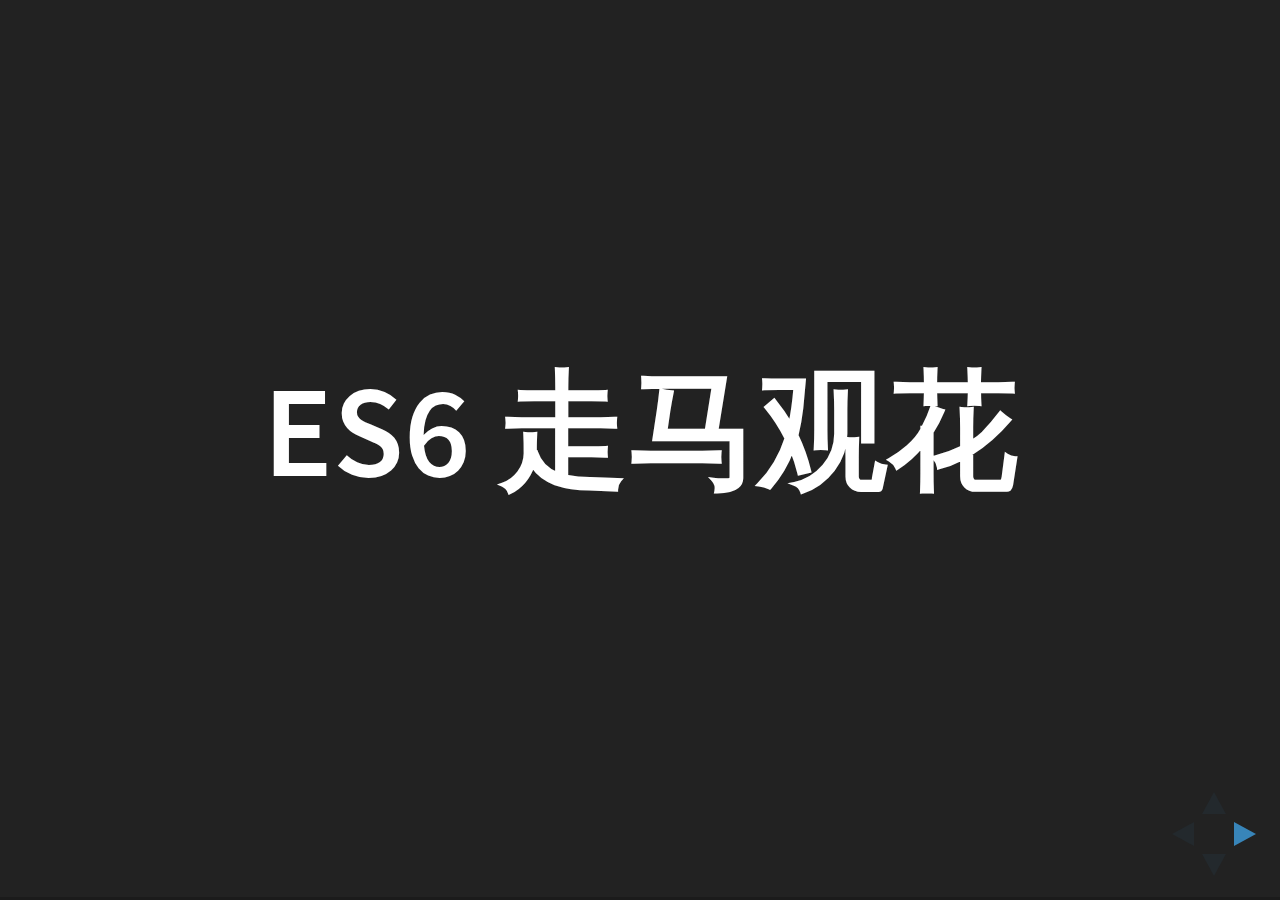
<file: slides/kick-off-es6/index.html>
<!doctype html>
<html lang="en">

  <head>
    <meta charset="utf-8">

    <title>Kick Off ES6</title>

    <meta name="description" content="A framework for easily creating beautiful presentations using HTML">
    <meta name="author" content="Hakim El Hattab">

    <meta name="apple-mobile-web-app-capable" content="yes" />
    <meta name="apple-mobile-web-app-status-bar-style" content="black-translucent" />

    <meta name="viewport" content="width=device-width, initial-scale=1.0, maximum-scale=1.0, user-scalable=no, minimal-ui">

    <link rel="stylesheet" href="../reveal.js/css/reveal.css">
    <link rel="stylesheet" href="../reveal.js/css/theme/black.css" id="theme">

    <!-- Code syntax highlighting -->
    <link rel="stylesheet" href="../reveal.js/lib/css/zenburn.css">

    <!-- Printing and PDF exports -->
    <script>
      var link = document.createElement( 'link' );
      link.rel = 'stylesheet';
      link.type = 'text/css';
      link.href = window.location.search.match( /print-pdf/gi ) ? '../reveal.js/css/print/pdf.css' : '../reveal.js/css/print/paper.css';
      document.getElementsByTagName( 'head' )[0].appendChild( link );
    </script>

    <!--[if lt IE 9]>
    <script src="../reveal.js/lib/js/html5shiv.js"></script>
    <![endif]-->

  </head>

  <body>

    <div class="reveal">

      <!-- Any section element inside of this container is displayed as a slide -->
      <div class="slides">

        <section data-markdown>
          <script type="text/template">
          # ES6 走马观花
          
          </script>
        </section>

        <section data-markdown>
          <script type="text/template">
          本文为 ES6 系列的第一篇。

          旨在给新同学一些指引，带大家走近 ES6。
          </script>
        </section>

        <section data-markdown>
          <script type="text/template">
          - 什么是 ES6
          - 它有哪些“明星”特性
          - 它可以运行在哪些环境
          </script>
        </section>

        <section data-markdown>
          <script type="text/template">
          ## 1. What is ES6
          </script>
        </section>


        <section data-markdown>
          <script type="text/template">
          [ECMAScript 6](http://www.ecma-international.org/ecma-262/6.0/)（以下简称ES6）
          是JavaScript语言的下一代标准，已经在2015年6月正式发布了。
          </script>
        </section>

        <section data-markdown>
          <script type="text/template">
          ES6 
          
          or 
          
          ECMAScript2015
          </script>
        </section>

        <section data-markdown>
          <script type="text/template">
          ECMA-262 标准 第6版。计划以后每年发布一次标准，使用年份作为标准的版本。因为当前版本是在2015年发布的，所以又称ECMAScript 2015。

          ECMA 的全称是 European Computer Manufacturers Association(欧洲计算机制造商协会)。ECMA-262 被 ISO 国际标准化组织采纳为 [ISO/IEC 16262:2011](http://www.iso.org/iso/home/store/catalogue_ics/catalogue_detail_ics.htm?csnumber=55755)
          </script>
        </section>

        <section data-markdown>
          <script type="text/template">
          日常讨论的 JavaScript 通常还包括 DOM(文档对象模型)、BOM(浏览器对象模型)，而 ES6 不包含这些。 
          </script>
        </section>

        <section data-markdown>
          <script type="text/template">
          ### Where can I run ES6
          </script>
        </section>

        <section data-markdown>
          <script type="text/template">
          - node.js / io.js
          - browser
          - anywhere else 
            - NW.js (node-webkit)
            - Electron (atom-shell)
          </script>
        </section>

        <section data-markdown>
          <script type="text/template">
          [兼容性对比](http://kangax.github.io/compat-table/es6/)
          </script>
        </section>

        <section data-markdown>
          <script type="text/template">
          ### ES6 现状
          </script>
        </section>

        <section data-markdown>
          <script type="text/template">
          - 主流框架全面转向 ES6 
            - Angular 2
            - ReactJs
            - koa
          </script>
        </section>

        <section data-markdown>
          <script type="text/template">
          ## 2. Well-known Features
          </script>
        </section>

        <section data-markdown>
          <script type="text/template">
          本节介绍一些广为人知的 ES6 “明星”特性，也就是讨论 ES6 时经常提及的一些新特性。当然 ES6 并不仅限于这些，还包括很多其他有用的特性，会在本系列的其他文章中介绍。
          </script>
        </section>

        <section data-markdown>
          <script type="text/template">
          ### let & const
          </script>
        </section>

        <section data-markdown>
          <script type="text/template">
          let 命令
          
          原来的 javascript 中没有块级作用域，只有函数级作用域。ES6 中新增了 let 命令，使用 let 命令代替 var 命令声明变量，具有块级作用域。
          </script>
        </section>

        <section data-markdown>
          <script type="text/template">
          - 函数级作用域

```
function test() {
  var hello = 'world';
  console.log(hello);
}
test(); // 'world'
console.log(hello); // Error: hello is not defined
```
          </script>
        </section>

        <section data-markdown>
          <script type="text/template">
- 块级作用域 `var` 命令

```
if(true) {
  var hello = 'world';
  console.log(hello); // 'world'
}
console.log(hello); // 'world'
```
          </script>
        </section>

        <section data-markdown>
          <script type="text/template">
- 块级作用域 `let` 命令

```
if(true) {
  let hello = 'world';
  console.log(hello); // 'world'
}
console.log(hello); // Error: hello is not defined
```

          </script>
        </section>

        <section data-markdown>
          <script type="text/template">
const 命令
          </script>
        </section>

        <section data-markdown>
          <script type="text/template">
使用 const 命令声明常量

```javascript
const STATUS_NOT_FOUND = 404;
```
          </script>
        </section>

        <section>
常量的值为只读，不能修改

<pre><code class="javascript">STATUS_NOT_FOUND = 200;
// SyntaxError: "STATUS_NOT_FOUND" is read-only
</code></pre>
        </section>

        <section data-markdown>
          <script type="text/template">
          ### Template String
          </script>
        </section>

        <section data-markdown>
          <script type="text/template">

- 传统的字符串

```javascript
var name = 'es6';

var sayhello = 'hello, \
my name is ' + name + '.';

console.log(sayhello); 
```
输出：

```
hello, my name is es6.
```
          </script>
        </section>

        <section data-markdown>
          <script type="text/template">
- ES6 模板字符串

```javascript
var name = 'es6';

var sayhello = `hello,
my name is ${name}.`;

console.log(sayhello);
```
输出：

```
hello,
my name is es6.
```
> 空格和换行都会被保留
          </script>
        </section>

        <section data-markdown>
          <script type="text/template">
          ### Arrow Function
          </script>
        </section>

        <section data-markdown>
          <script type="text/template">
允许使用 '=>' 定义函数，箭头函数自动绑定当前上下文 this。

```javascript
x => x+1
```
等同于匿名函数

```javascript
function (x) {
  return x + 1;
}
```
          </script>
        </section>

        <section data-markdown>
          <script type="text/template">
- 多个参数：

```javascript
(a,b) => a+b
```
等同于

```javascript
function (a, b) {
  return a + b;
}
```

          </script>
        </section>

        <section data-markdown>
          <script type="text/template">

- 多行函数体：

```javascript
(a,b) => {
  console.log(a + b);
  return a + b;
}
```
等同于

```javascript
function (a, b) {
  console.log(a + b);
  return a + b;
}
```

          </script>
        </section>

        <section data-markdown>
          <script type="text/template">
          ### Promise
          </script>
        </section>

        <section data-markdown>
          <script type="text/template">
          原生的 Promise 实现，不再需要 `bluebird` 或 `Q+`。
          </script>
        </section>

        <section data-markdown>
          <script type="text/template">
          ### Generator
          </script>
        </section>

        <section data-markdown>
          <script type="text/template">
          Generator 生成器允许你通过写一个可以保存自己状态的的简单函数来定义一个迭代算法。和 Generator 一起出现的通常还有 yield。
          </script>
        </section>

        <section data-markdown>
          <script type="text/template">
          Generator 是一种可以停止并在之后重新进入的函数。生成器的环境（绑定的变量）会在每次执行后被保存，下次进入时可继续使用。


          generator 字面上是“生成器”的意思，在 ES6 里是迭代器生成器，用于生成一个迭代器对象。
          </script>
        </section>


        <section data-markdown>
          <script type="text/template">
以下代码定义了一个简单的 generator，看起来就像一个普通的函数，区别是function关键字后面有个*号，函数体内可以使用yield语句进行流程控制。
```javascript
function *gen() {
    yield 'hello';
    yield 'world';
    return true;
}
```
          </script>
        </section>


        <section data-markdown>
          <script type="text/template">
当执行gen()的时候，并不执行 generator 函数体，而是返回一个迭代器 Iterator。迭代器具有 next() 方法，每次调用 next() 方法，函数就执行到yield语句的地方。next() 方法返回一个对象，其中value属性表示 yield 关键词后面表达式的值，done 属性表示是否遍历结束。generator 生成器通过 next 和 yield 的配合实现流程控制，上面的代码执行了三次 next() ，generator 函数体才执行完毕。
```javascript
var iter = gen();
var a = iter.next();
console.log(a); // {value:'hello', done:false}
var b = iter.next();
console.log(b); // {value:'world', done:false}
var c = iter.next();
console.log(c); // {value:true, done:true}
```
          </script>
        </section>


        <section data-markdown>
          <script type="text/template">
          ### Class
          </script>
        </section>


        <section data-markdown>
          <script type="text/template">
- 在 JavaScript 中引入 OO 面向对象。
- 实际上是语法糖，只是看上去更面向对象而已。
- 也有观点极力反对 Class，认为 Class 隐藏了 JavaScript 本身原型链的语言特性，使其更难理解。

          </script>
        </section>


        <section data-markdown>
          <script type="text/template">

一半以上库是按 OO/class 方式写的，除了jQuery之外，几乎每个“严肃”的JS基础库都有一个Class实现。

工具、IDE 更容易识别。

JavaScript 引擎更容易做性能优化。-- johnhax
          </script>
        </section>


        <section data-markdown>
          <script type="text/template">
- ES5

```javascript
function Point(x,y){
  this.x = x;
  this.y = y;
}

Point.prototype.toString = function () {
  return '(' + this.x + ', ' + this.y + ')';
}
```
          </script>
        </section>


        <section data-markdown>
          <script type="text/template">
- ES6

```javascript
class Point {

  constructor(x, y) {
    this.x = x;
    this.y = y;
  }

  toString() {
    return '('+this.x+', '+this.y+')';
  }

}
```
          </script>
        </section>


        <section data-markdown>
          <script type="text/template">
          ### Module
          </script>
        </section>


        <section data-markdown>
          <script type="text/template">
许多JS框架都会实现一套自己的 module/loader 机制。反复造轮子这也就罢了，更大的问题在于，这些轮子互相都是不兼容的。

结果就造成了JS社区的分化和内耗，阻碍了JS库和组件在较细粒度上的竞争和发展，JS框架和库的切换成了强迫开发者做出非此即彼的选择。

缺乏语言级别的 module，其恶果就是既没有足够的标准库，也很难像其他语言一样通过丛林法则发展出事实标准库。 -- johnhax
          </script>
        </section>


        <section data-markdown>
          <script type="text/template">
          社区主流解决方案有 CommonJS 和 AMD，分别用于服务器端和浏览器端，浏览器端还有 seajs 遵循的 CMD。
          </script>
        </section>


        <section data-markdown>
          <script type="text/template">
CommonJS

```
exports.firstName = 'mei';
exports.lastName = 'qingguang';

// or

module.exports = {
  firstName: 'mei',
  lastName: 'qingguang'
}

// or

module.exports = function() {
  // do something
}
```
          </script>
        </section>

        <section data-markdown>
          <script type="text/template">
AMD

```
define(['./a', './b'], function(a, b) { // 依赖必须一开始就写好
  a.doSomething()
  // 此处略去 100 行
  b.doSomething()
  // ...
  
  exports.action = function() {};
}) 
```
          </script>
        </section>
        <section data-markdown>
          <script type="text/template">
CMD

```
define(function(require, exports, module) {
  var a = require('./a')
  a.doSomething()
  // 此处略去 100 行
  var b = require('./b') // 依赖可以就近书写
  b.doSomething()
  // ... 
  
  exports.action = function() {};
})
```

          </script>
        </section>
        <section data-markdown>
          <script type="text/template">
ES6 Module


```
export var firstName = 'mei';
export var lastName = 'qingguang';
```

```
import {firstName, lastName} from './profile'

console.log(firstName, lastName)
```
          </script>
        </section>

        <section data-markdown>
          <script type="text/template">
- 模块整体输出

```
var firstName = 'mei';
var lastName = 'qingguang';

export {firstName, lastName};
```

```
import * as Profile from './profile'

console.log(Profile.firstName, Profile.lastName)
```

          </script>
        </section>

        <section data-markdown>
          <script type="text/template">
- export default 整体输出

```
export default function() {
  console.log('My name is mei qingguang');
};
```

```
import sayMyName from './profile' 

console.log(sayMyName())
```
          </script>
        </section>
        
        <section data-markdown>
          <script type="text/template">
          ## Node.js 运行环境
          </script>
        </section>
        
        <section data-markdown>
          <script type="text/template">
可以在 Node.js 和 io.js 中使用部分 ES6 特性。Node.js 和 io.js 都使用 V8 引擎作为 JavaScript 运行环境，io.js 集成了更高版本的 V8 引擎，因此可以比 Node.js 支持更多的 ES6 特性。


          </script>
        </section>
        
        <section data-markdown>
          <script type="text/template">
在 Node.js 中，需要使用 `--harmony` 参数开启 ES6 特性，包括所有已完成、待完成和修订中的特性。为了避免用到那些废弃的特性，可以通过加类似 `--harmony_generators` 参数开启特定的特性。

          </script>
        </section>
        
        <section data-markdown>
          <script type="text/template">
而在 io.js 中，所有已完成的稳定 ES6 特性都已经默认开启，不需要加任何运行时参数。而待完成和修订中的特性也可以通过特定的参数开启。
          </script>
        </section>
        
        <section data-markdown>
          <script type="text/template">
io.js 默认开启了以下 ES6 特性：

- block scoping
- Classes
- Collections
- Generators
- Binary and Octal literals
- Object literal extensions
- Promises
- New String methods
- Symbols
- Template strings

          </script>
        </section>
        
        <section data-markdown>
          <script type="text/template">
          ## 编译器
          </script>
        </section>
        
        <section data-markdown>
          <script type="text/template">
有两个著名的编译器，能将 ES6 代码编译成 ES5 代码，本节只介绍 Babel。

- Babel
- Traceur
          </script>
        </section>
        
        <section data-markdown>
          <script type="text/template">
Babel 从根本上讲是一个平台，这是它与 compile-to-JS 语言 CoffeeScript 和 TypeScript 最大的不同。Babel 的插件系统允许开发者自定义代码转换器并插入到编译过程。Babel 还能提升 JavaScript 的执行速度，在编译时进行性能优化。
          </script>
        </section>
        
        <section data-markdown>
          <script type="text/template">
          #### babel 命令
          </script>
        </section>
        
        <section data-markdown>
          <script type="text/template">

编译单个文件

```
babel script.js --out-file script-compiled.js
```
          </script>
        </section>
        
        <section data-markdown>
          <script type="text/template">
监听文件变化

```
babel script.js --watch --out-file script-compiled.js
```
          </script>
        </section>
        
        <section data-markdown>
          <script type="text/template">
编译整个文件夹

```
babel src --out-dir lib
```
          </script>
        </section>
        
        <section data-markdown>
          <script type="text/template">
使用 source map，方便调试

```
babel script.js --out-file script-compiled.js --source-maps
```

          </script>
        </section>
        
        <section data-markdown>
          <script type="text/template">
使用 `babel-node` 命令代替 `node` 命令，实时编译并执行 ES6 代码。不要在生产环境使用 `babel-node` 命令，它非常耗内存，并且会拖慢应用的性能。

```
node app.js
```
```
babel-node app.js
```
          </script>
        </section>
        
        <section data-markdown>
          <script type="text/template">
使用 require 钩子，可以让你的应用 require 模块时自动编译 ES6 代码。例如：

run.js

```
require('babel/register')
require('./app.js')
```

将 `run.js` 作为整个应用的入口，就可以在 `app.js` 和其他业务代码中编写 ES6 代码，当代码被 `require` 进来时，自动编译成 ES5 代码。 

          </script>
        </section>

        
        <section data-markdown>
          <script type="text/template">

## Learn a bit of ES6 daily
[ES6 Katas](http://es6katas.org/)
          </script>
        </section>

        
        <section data-markdown>
          <script type="text/template">
          ## ES6 在 AMS 中的应用
          </script>
        </section>

        <section data-markdown>
          <script type="text/template">
          ## Thank you
          </script>
        </section>


      </div>

    </div>

    <script src="../reveal.js/lib/js/head.min.js"></script>
    <script src="../reveal.js/js/reveal.js"></script>

    <script>

      // Full list of configuration options available at:
      // https://github.com/hakimel/reveal.js#configuration
      Reveal.initialize({
        controls: true,
        progress: true,
        history: true,
        center: true,

        transition: 'slide', // none/fade/slide/convex/concave/zoom

        // Optional reveal.js plugins
        dependencies: [
          { src: '../reveal.js/lib/js/classList.js', condition: function() { return !document.body.classList; } },
          { src: '../reveal.js/plugin/markdown/marked.js', condition: function() { return !!document.querySelector( '[data-markdown]' ); } },
          { src: '../reveal.js/plugin/markdown/markdown.js', condition: function() { return !!document.querySelector( '[data-markdown]' ); } },
          { src: '../reveal.js/plugin/highlight/highlight.js', async: true, condition: function() { return !!document.querySelector( 'pre code' ); }, callback: function() {hljs.configure({classPrefix: 'hljs-'}); hljs.initHighlightingOnLoad(); } },
          { src: '../reveal.js/plugin/zoom-js/zoom.js', async: true },
          { src: '../reveal.js/plugin/notes/notes.js', async: true }
        ]
      });

    </script>

  </body>
</html>
</file>
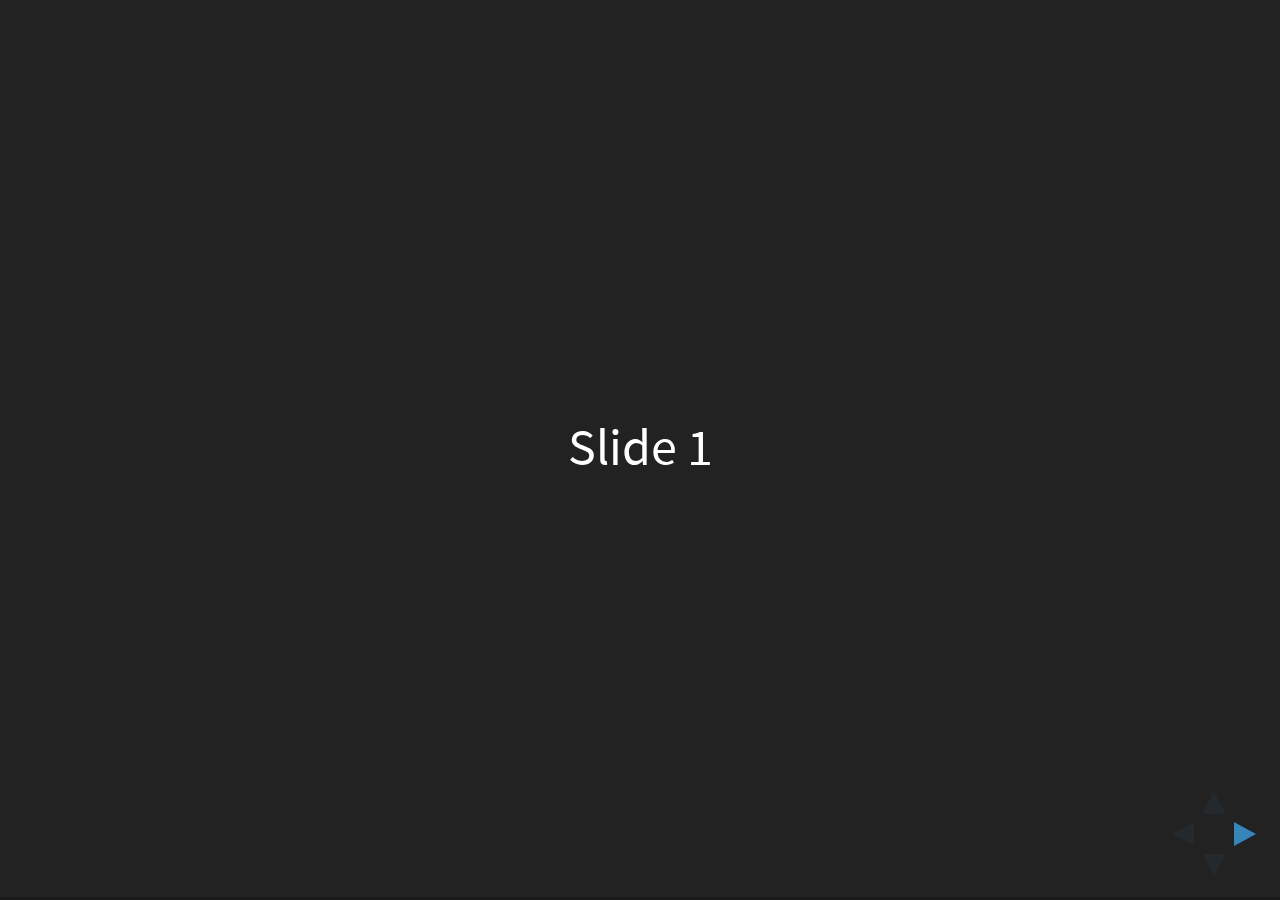
<file: slides/reveal.js/index.html>
<!doctype html>
<html>
	<head>
		<meta charset="utf-8">
		<meta name="viewport" content="width=device-width, initial-scale=1.0, maximum-scale=1.0, user-scalable=no">

		<title>reveal.js</title>

		<link rel="stylesheet" href="css/reveal.css">
		<link rel="stylesheet" href="css/theme/black.css">

		<!-- Theme used for syntax highlighting of code -->
		<link rel="stylesheet" href="lib/css/zenburn.css">

		<!-- Printing and PDF exports -->
		<script>
			var link = document.createElement( 'link' );
			link.rel = 'stylesheet';
			link.type = 'text/css';
			link.href = window.location.search.match( /print-pdf/gi ) ? 'css/print/pdf.css' : 'css/print/paper.css';
			document.getElementsByTagName( 'head' )[0].appendChild( link );
		</script>
	</head>
	<body>
		<div class="reveal">
			<div class="slides">
				<section>Slide 1</section>
				<section>Slide 2</section>
			</div>
		</div>

		<script src="lib/js/head.min.js"></script>
		<script src="js/reveal.js"></script>

		<script>
			// More info about config & dependencies:
			// - https://github.com/hakimel/reveal.js#configuration
			// - https://github.com/hakimel/reveal.js#dependencies
			Reveal.initialize({
				dependencies: [
					{ src: 'plugin/markdown/marked.js' },
					{ src: 'plugin/markdown/markdown.js' },
					{ src: 'plugin/notes/notes.js', async: true },
					{ src: 'plugin/highlight/highlight.js', async: true, callback: function() { hljs.initHighlightingOnLoad(); } }
				]
			});
		</script>
	</body>
</html>
</file>
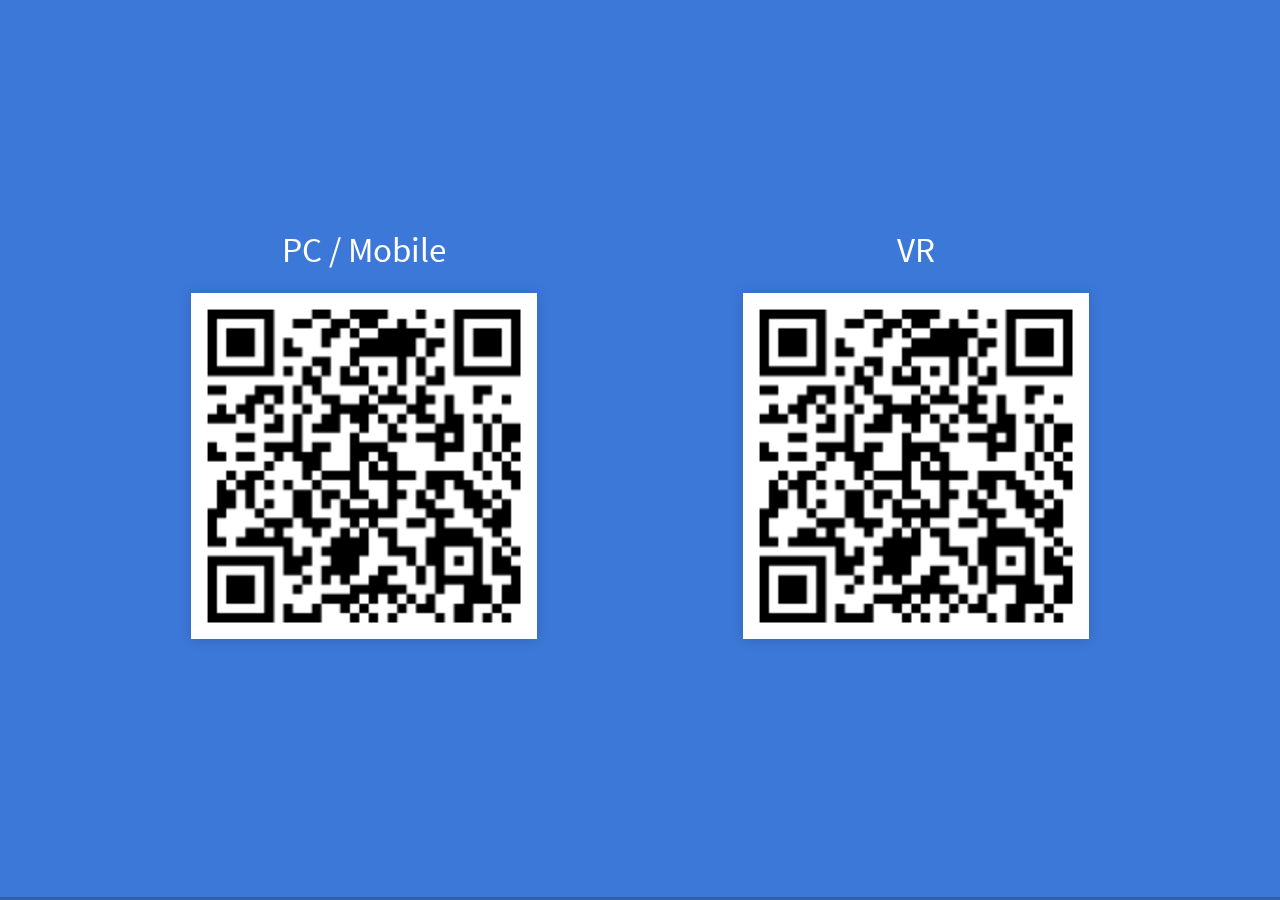
<file: slides/the-front-of-front-end/index.html>
<!doctype html>
<html>
	<head>
		<meta charset="utf-8">
		<meta name="viewport" content="width=device-width, initial-scale=1.0, maximum-scale=1.0, user-scalable=no">

		<title>最前端</title>

		<link rel="stylesheet" href="../reveal.js/css/reveal.css">
		<link rel="stylesheet" href="../reveal.js/css/theme/black.css">
		<link rel="stylesheet" href="index.css">

		<!-- Theme used for syntax highlighting of code -->
		<link rel="stylesheet" href="../reveal.js/lib/css/zenburn.css">
		<!-- Printing and PDF exports -->
		<script>
			var link = document.createElement( 'link' );
			link.rel = 'stylesheet';
			link.type = 'text/css';
			link.href = window.location.search.match( /print-pdf/gi ) ? '../reveal.js/css/print/pdf.css' : '../reveal.js/css/print/paper.css';
			document.getElementsByTagName( 'head' )[0].appendChild( link );
		</script>
	</head>
	<body>
		<div id="vr-button"></div>
		<div class="vr-slides"></div>
		<div class="reveal">
			<div class="slides">
				<section data-background-color="#3c78d8">
					<div class="section-content">
						<div class="section-half">
							<div>PC / Mobile</div>
							<img src="./images/qr-code.png" />
						</div>
						<div class="section-half">
							<div>VR</div>
							<img src="./images/qr-code.png" />
						</div>
					</div>
				</section>
				<section data-background-color="#fff000">
					<h2>
						“最”前端
					</h2>
				</section>
				<section 
					data-background-image="./images/hands-up.jpg"
				>
					<div class="fragment fade-in">
						<span class="fragment fade-out">前端工程师</span>
					</div>
					<div class="fragment fade-in">
						<span class="fragment fade-out">会写一点 / 有所了解</span>
					</div>
					<div class="fragment fade-in">
						<span class="fragment fade-out">没有写过 / 不太了解</span>
					</div>
				</section>
				<section data-background-color="#fff">
					<h3>鄙视链</h3>
					<img class="img-no-border" src="./images/languages.png" />

					<aside class="notes">
					身处大数据中心这样一个部门，有很多大数据专家、分布式专家、区块链专家，相对来说前端是少数派，很多人跟前端接触较少，了解也比较少，我想通过这次分享，带大家进一步认识“前端”这个岗位。
					========================
					这是网上随便找的一张鄙视链的图，不管是什么版本，JavaScript 都处于鄙视链偏底部的位置，在这张图里居然跟 PHP 平级了，简直不能忍。当然我也没有期待通过一次分享就咸鱼翻身，而是希望大家能对前端有更多的了解，然后有一个自己的判断。
					</aside>
				</section>
				<section data-background-color="#cc0000">
					<h3>“最”</h3>
					<ul>
						<li>最前沿</li>
						<li>最真实</li>
					</ul>
					<aside class="notes">
					“最”前端之“最”，是最前沿、最真实的前端。所以今天的演讲会从这两方面来介绍，一是前端业界最前沿的一些技术和应用场景，也就是大家普遍认为很高大上的那些技术，二是回归现实，看看现实生活中前端的工作和涉及的技术有哪些，我之前所在的团队做过哪些事情，现在万达的团队虽然时间很短，还没有什么特别出彩的，但也可以给大家介绍一下我们正在做的事情。今天对具体的技术细节涉及较少，如果对前端技术感兴趣的同学，欢迎参加每周五的内部分享。
					</aside>
				</section>
				<section data-background-color="#251e1e">
					<h3>最前沿之 WebVR</h3>
				</section>

				<section data-background-color="#fff000">
					<h3>WebVR</h3>
					<div>浏览器提供的 VR 硬件接口，高精度、低延迟。</div>
					<div>2016年3月1日，Mozilla 和 Google 宣布推出 v1.0。</div>

					<aside class="notes">
						<div>VR 应用需要高精度、低延迟的接口，才能传递一个可接受的体验。</div>
						<div>1</div>
						<div>2</div>
					</aside>
				</section>

				<section data-background-color="#3c78d8">
					<h3>WebVR - 特点</h3>
					<div class="block-black">跨平台 + 内容分发 + 即来即用</div>

					<aside class="notes">
						<div>
							为什么微信要做小程序
						</div>
						<div>

						- 跨平台
							- 以现阶段来看，VR生态依然非常的碎片化：基本上每个VR头盔都拥有单独生态(商店、控制器等)，给用户带来了极大不便。WebVR做了许多工作，来实现跨平台的兼容性。通过求同存异，WebVR能有效地将头盔、内容置于同一生态圈。
							
							- WebVR在方便用户使用体验的同时，还能反过来促进VR内容生产商在技术、格式等方面达成统一标准。对开发者而言，WebVR让其作品在移动VR(三星Gear VR、谷歌Daydream View)，以及桌面VR(Windows、Oculus)等更广泛的用户中普及。

						- 内容分发
							- 说到如何吸引用户进入VR世界，产业的回答是通过VR头盔和应用商店，把VR内容带给用户。但WebVR普及后，我们将看到一种新的可能性：VR头盔成为观看内容的工具，而非用户获取内容的方法。这样的好处也是显而易见的，我们可以在自己习惯和喜欢的网站上获取VR内容，无论这些内容是音乐、视频还是图像。

						- 即来即用
							- 小程序

							- 伴随着互联网等技术的普及，用户在日常中正越来越远离下载文件，而更倾向于那些可以方便一键观看的内容。WebVR能很好满足用户的这一需求，但并不会取代应用商店，因为一些高质量游戏、长视频仍需下载才能获得最佳体验。

							- WebVR 的魅力就在于，它能够适应并利用现有技术、应用等，为互联网世界创造更多VR内容。事实上，越来越多应用、浏览器支持WebVR后，将推动VR成为一个处于良性发展，有厚实基础的新兴产业。
							- WebVR 具有跨平台的特性，并且在 VR 内容分发以及直接的使用性上面有足够多的优势。所以当 WebVR 出现时候，就有不少行业人士认为，VR 的真正普及开来可能就需要 WebVR 这样的技术。虽然将全部VR内容搬入到浏览器并不现实，但WebVR仍被认为是VR内容的一个爆发点，因此得到了众多巨头青睐，包括谷歌、三星、Oculus、微软和苹果等。
						</div>
					</aside>
				</section>

				<section data-background-color="#ffffff">
					<h3>WebVR - API</h3>
					<ul>
						<li>getVRDisplays()</li>
						<li>getEyeParameters</li>
						<li>VRFrameData</li>
						<li>...</li>
					</ul>
					<aside class="notes">
						对于不支持 WebVR 或可能具有较旧版本的 API 的浏览器，您可以回退到 WebVR Polyfill。不过，请谨记，VR 对性能极其敏感，并且 polyfill 的性能成本通常相对较高，因此，对于无法为 WebVR 提供原生支持的用户，您需要斟酌是否使用 polyfill。
						<ul>
							<li>getVRDisplays() 这个方法将返回一个包含了所有已连接的设备，比如头显设备和位置捕捉传感器。</li>
							<li>getEyeParameters() 获取左右眼视场信息</li>
							<li>VRFrameData 这个对象代表位置传感器在指定时刻的状态，包含了一些十分有用的信息，例如速度、加速度以及运动方向，可用于根据头部运动刷新画面显示。</li>
						</ul>
					</aside>

				</section>
				<section data-background-color="#cc0000">
					<h3>WebVR - 开发</h3>
					<div class="block-black">WebGL + WebVR + VR Device</div>
				</section>
				<section data-background-color="#251e1e">
					<h3>WebVR - 生态</h3>
					
					<ul>
						<li>A-Frame - Mozilla MozVR</li>
						<li>React VR - Facebook Oculus</li>
						<li>HoloJs - Microsoft HoloLens</li>
					</ul>

					<aside class="notes">
					- Mozilla MozVR 团队开发的 A-Frame
						- 声明式标记语言
						- Three.js
					- Facebook Oculus 推出的 React VR
						- 结合 React 和底层 WebVR 及 WebGL API
						- Three.js
					- Microsoft 的 HoloLens 开发框架 HoloJs
						- 基于 Chakra Core
						- 未来 Edge 浏览器的支持
					</aside>
				</section>

				<section data-background-color="#fff000">
					<h3>WebVR - 体验</h3>
					https://aframe.io/a-painter/
					https://github.com/aframevr/a-painter/issues/99

					game:
					http://virtualflight.iberia.com/
					https://mi-g.github.io/jocly/examples/browser/control.html
					http://www.marciot.com/mazewar-vr/
					https://konterball.com/
					
					https://mrnmnm.com/
					https://massmigrations.com/dristru
					https://with.in/#films
					http://inspirit.unboring.net/
					http://playing.hypernom.com/compound
					https://www.clicktorelease.com/code/cruciform/
					http://vihart.github.io/float/
					http://playing.hypernom.com/
					http://virtualflight.iberia.com/
					http://media.tojicode.com/q3bsp/
					http://playing.hypernom.com/spindex
					https://webvr-experiments.herokuapp.com/suspended-cuboids.html
					http://hawksley.github.io/VR-World-Nav/
					http://cabbi.bo/pulse/#VR
					http://vr.chromeexperiments.com/
				</section>

				<section data-background-color="#3c78d8">
					<h3>最前沿之 可视化</h3>

					<aside class="notes">
					数据可视化过滤了非常多的冗余信息，浓缩了最重要的信息，它的魅力就在于将枯燥的数据组织在一起，把最需要的那些编辑成一个故事。目前大数据那么流行，需要整合的数据，恰当的将客户最关注的数据挖掘展示出来才是最重要的。
					</aside>
				</section>

				<section data-background-color="#cc0000">
					<img src="./images/big-screen1.jpg" />
				</section>

				<section data-background-color="#ffffff">
					<div>领导爱大屏</div>
					<img class="img-no-border" src="./images/big-screen2.png" />
				</section>

				<section data-background-color="#cc0000">
					<h3>可视化 - 大屏</h3>
					<div class="block-black">
						超大的渲染区域 + 超实时的数据更新 + 超长的停留时间
					</div>
				</section>

				<section data-background-color="#251e1e">
					<h3>可视化 - 大屏</h3>
					<div>DataV 像做 PPT 一样做大屏</div>
					<img class="img-no-border" src="./images/datav.gif" />
				</section>

				<section data-background-color="#3c78d8">
					<h3>可视化 - 大屏</h3>
					<div>DataV 生成各式各样的大屏</div>
					<img class="img-no-border" style="height:400px;" src="./images/datav1.png" />
				</section>

				<section data-background-color="#fff000">
					<h3>还有...</h3>
				</section>

				<section data-background-color="#3c78d8">
					<h3>还有...</h3>
					<div>客户端 (微信, 网易云音乐)</div>
					<div class="fragment">IDE (VSCode, Atom)</div>
					<div class="fragment">区块链 Bitcore</div>
					<div class="fragment">物联网 Johnny-Five</div>
					<div class="fragment">嵌入式 Ruff </div>
					<div class="fragment">硬件开发 (Cylon, Nodebots, Robotjs)</div>
					<aside class="notes">
					微信的本质是网页，Bitcore使用Javascript发送数据到区块链
					</aside>
				</section>

				<section data-background-color="#ffffff">
					<h3>Atwood's Law</h3>
					<div class="block-black">
					"Any application that can be written in JavaScript, will eventually be written in JavaScript." -- Jeff Atwood
					</div>
					<div class="block-black">
					“任何可以用 JavaScript 来写的应用，最终都会用 JavaScript 来实现。”
					</div>
				</section>

				<section data-background-color="#cc0000">
					<h3>前端摩尔定律</h3>
					<div class="block-black">
					“每隔18个月，前端开发的难度难度会增加一倍。”
					</div>
				</section>

				<section data-background-color="#251e1e">
					<h3>工具链和生态环境巨变</h3>
					<ul>
						<li>2015 → 2017</li>
						<li>主流框架：jQuery → React、Vue</li>
						<li>构建打包：gulp → webpack</li>
						<li>模块仓库：无 → npm</li>
						<li>Nodejs：v0.11.15 → v8.2.1</li>
						<li>语言规范：ES5 → ES8</li>
					</ul>
				</section>

				<section data-background-color="#ffffff">
					<h3>Github 占比 (2016年)</h3>
					<img class="img-no-border" height="400" src="./images/classify_by_language.png" />
				</section>

				<section data-background-color="#3c78d8">
					<h3>npm 模块</h3>
					<div class="section-content">npm 已经成为世界上最大的模块仓库，模块数量是 Maven 仓库的 2 倍</div>
					<div class="section-content">从2017年1月到2017年7月，模块数量从 35 万+增长到 47 万+</div>
				</section>

				<section data-background-color="#fff000">
					<h3>JavaScript 语言</h3>
					<pre><code>/* 曾经的 class */
function Human(age) {
  this.age = age;
}
Human.prototype.speak = function(sentence) {
  console.log(sentence);
};

var wang = new Human(18);
wang.speak('I am ' + wang.age + ' years old');
// output: I am 18 years old
</code></pre>
				</section>

				<section data-background-color="#cc0000">
					<h3>JavaScript 语言</h3>
					<pre><code>/* 现在的 class */
class Human {
  constructor(age) {
    this.age = age;
  }
  speak(sentence) {
    console.log(sentence);
  }
}

let wang = new Human(18);
wang.speak(`I am ${wang.age} years old`);
// output: I am 18 years old
</code></pre>
				</section>

				<section data-background-color="#251e1e">
					<h3>JavaScript 语言</h3>
					
					<pre><code><div>
  <button id="btn">show</button>
  <div id="dialog" style="display:none;">Hello JavaScript</div>
</div>
</code></pre>

					<pre><code>/* Dom 操作 */
$('#btn').on('click', function() {
  $('#btn').addClass('clicked');
  $('#dialog').show();
});
</code></pre>
				</section>

				<section data-background-color="#fff000">
					<h3>JavaScript 语言</h3>
					
					<pre><code>/* Dom 操作 */
import React from 'react';

class Demo extends React.Component {
  handleBtnClicked = () => {
    this.setState({
      isClicked: true
    });
  }

  render() {
    return <div>
      <button onClick={this.handleBtnClicked}>show</button>
      {isClicked && <div>Hello JavaScript</div>}
    </div>
  }
}
</code></pre>
				</section>

				<section data-background-color="#3c78d8">
					<h3>最真实的前端什么样</h3>
				</section>
				

				<section data-background-color="#3c78d8">
					<h3>买家秀</h3>
				</section>
				
				<section data-background-color="#ffffff">
					<h3>两类需求场景</h3>
					<div>注重体验</div>
					<div>注重功能</div>
				</section>

				<section data-background-color="#cc0000">
					<h3>注重体验</h3>
					<div>对视觉设计敏感</div>
					<div>对站点性能敏感</div>
					<div>对站点稳定性要求高</div>
				</section>

				<section data-background-color="#251e1e">
					<h3>注重功能</h3>
					<div>对视觉设计容忍度高</div>
					<div>对站点性能容忍度高</div>
					<div>需求模型复杂</div>
					<div>对前端工程化要求高</div>
					<div>要求快速开发、快速迭代</div>
					<aside class="notes">优先级、有限资源</aside>
				</section>

				<section data-background-color="#fff000">
					<h3>注重体验 - 性能优化</h3>
					<br /><br /><br /><br /><br /><br /><br /><br /><br /><br />
					<div class="fragment" style="position:absolute; font-size:60px; left: 260px; top:300px;">减少请求数</div>
					<div class="fragment" style="position:absolute; font-size:40px; left: 130px; top:300px;">雪碧图</div>
					<div class="fragment" style="position:absolute; font-size:50px; left: 110px; top:370px;">Iconfont</div>
					<div class="fragment" style="position:absolute; font-size:40px; left: 320px; top:380px;">JS、CSS 合并</div>
					<div class="fragment" style="position:absolute; font-size:50px; left: 580px; top:250px;">资源压缩</div>
					<div class="fragment" style="position:absolute; font-size:35px; left: 720px; top:200px;">图片压缩</div>
					<div class="fragment" style="position:absolute; font-size:27px; left: 600px; top:320px;">HTML、JS、CSS 压缩</div>
					<div class="fragment" style="position:absolute; font-size:35px; left: 810px; top:260px;">Gzip</div>
					<div class="fragment" style="position:absolute; font-size:50px; left: 70px; top:210px;">懒加载</div>
					<div class="fragment" style="position:absolute; font-size:55px; left: 90px; top:440px;">CDN 加速</div>
					<div class="fragment" style="position:absolute; font-size:45px; left: 280px; top:220px;">浏览器缓存</div>
					<div class="fragment" style="position:absolute; font-size:40px; left: 590px; top:450px;">分域名并发请求</div>
					<div class="fragment" style="position:absolute; font-size:30px; left: 390px; top:460px;">图片 Webp</div>
					<div class="fragment" style="position:absolute; font-size:35px; left: 570px; top:390px;">限制 Cookie 大小</div>
				</section>

				<section data-background-color="#fff000">
					<div>有了以上方案，你的页面性能将超过 90% 的网站</div>
				</section>

				<section data-background-color="#3c78d8">
					<div>但是，我们要做 1%</div>
				</section>

				<section data-background-color="#ffffff">
					<h3>注重体验 - 性能优化</h3>
					<div class="fragment">DNS 预解析 </div>
					<div class="fragment">Prefetch 预加载</div>
					<div class="fragment">Prerender 预渲染</div>
					<div class="fragment">减少重定向</div>
					<div class="fragment">分屏异步化 </div>
					<div class="fragment">Ajax SEO</div>
					<div class="fragment">ESI & 静态化 </div>
					<div class="fragment">Page Timing & 监控</div>
				</section>
				
				<section data-background-color="#251e1e">
					<h3>两类需求场景</h3>
					<div>注重体验</div>
					<div style="color: #3c78d8">注重功能</div>
				</section>

				<section data-background-color="#cc0000">Slide 9</section>

				<section data-background-color="#fff000">Slide 5</section>
				<section data-background-color="#3c78d8">Slide 6</section>
				<section data-background-color="#ffffff">Slide 7</section>
				<section data-background-color="#cc0000">Slide 8</section>
				<section data-background-color="#251e1e">Slide 9</section>
			</div>
		</div>

		<script src="../reveal.js/lib/js/head.min.js"></script>
		<script src="../reveal.js/js/reveal.js"></script>


		<script src="lib/js/three.min.js"></script>
		<script src="lib/js/VRControls.js"></script>
		<script src="lib/js/VREffect.js"></script>
		<script src="lib/js/webvr-polyfill.js"></script>
		<script src="lib/js/webvr-manager.js"></script>
		<!--<script src="lib/js/webvr-ui.min.js"></script>-->
		<!--<script src="vr/index.js"></script>-->
		<script src="vr/index1.js"></script>
		<script src="vr/ImageBitmapLoader.js"></script>

		<script>
			// More info about config & dependencies:
			// - https://github.com/hakimel/reveal.js#configuration
			// - https://github.com/hakimel/reveal.js#dependencies

			var whoAmI = 'client';
			var whoAmIDep = '../reveal.js/plugin/multiplex/client.js';
			var configControls = false;
			var configShowNotes = false;

			if (location.search === '?master') {
				whoAmI = 'master';
				whoAmIDep = '../reveal.js/plugin/multiplex/master.js';
				configControls = true;
				configShowNotes = false;
			} else if(location.search == '?controller') {
				whoAmI = 'controller';
				whoAmIDep = '../reveal.js/plugin/multiplex/master.js';
				configControls = true;
				configShowNotes = true;
			}

			Reveal.initialize({
        history: true,
				controls: configControls,
				showNotes: configShowNotes,
				backgroundTransition: 'slide',

				multiplex: {
					// Example values. To generate your own, see the socket.io server instructions.
					secret: '1501554345381838675', // Obtained from the socket.io server. Gives this (the master) control of the presentation
					id: 'c46b988a19f574f0', // Obtained from socket.io server
					url: 'https://reveal-js-multiplex-ccjbegmaii.now.sh' // Location of socket.io server
				},
				dependencies: [
					{ src: 'lib/js/socket.io-1.3.5.js', async: true },
					{ src: whoAmIDep, async: true },
					{ src: '../reveal.js/plugin/markdown/marked.js' },
					{ src: '../reveal.js/plugin/markdown/markdown.js' },
					{ src: '../reveal.js/plugin/notes/notes.js', async: true },
					{ 
						src: '../reveal.js/plugin/highlight/highlight.js', 
						async: true, 
						callback: function() { hljs.initHighlightingOnLoad(); } 
					}
				]
			});
			if (location.search === '?vr') {
				Reveal.addEventListener('slidechanged', function( event ) {
					// event.previousSlide, event.currentSlide, event.indexh, event.indexv
					console.log(event.currentSlide, event.indexh);
					// vrSlides.slide(event.indexh, event.currentSlide);
				});
				var vrSlides = new VRSlides();
				vrSlides.init();

				window.addEventListener('keyup', function(event) {
					if (event.keyCode === 13) {
						vrSlides.next();
					}
				});
				window.addEventListener('click', function(event) {
						vrSlides.next();
				});


				// Initialize the WebVR UI.
				// var uiOptions = {
				// 	color: 'black',
				// 	background: 'white',
				// 	corners: 'square'
				// };
				// vrButton = new webvrui.EnterVRButton(vrSlides.renderer.domElement, uiOptions);
				// document.getElementById('vr-button').appendChild(vrButton.domElement);
			}

			function launchFullscreen(element) {
				if(element.requestFullscreen) {
					element.requestFullscreen();
				} else if(element.mozRequestFullScreen) {
					element.mozRequestFullScreen();
				} else if(element.msRequestFullscreen){
					element.msRequestFullscreen();
				} else if(element.webkitRequestFullscreen) {
					element.webkitRequestFullScreen();
				}
			}
			// var vrBtn = document.querySelector('img[draggable=false]');
			// vrBtn.addEventListener('click', function() {
			// 	launchFullscreen(vrBtn);
			// });
		</script>
	</body>
</html>
</file>
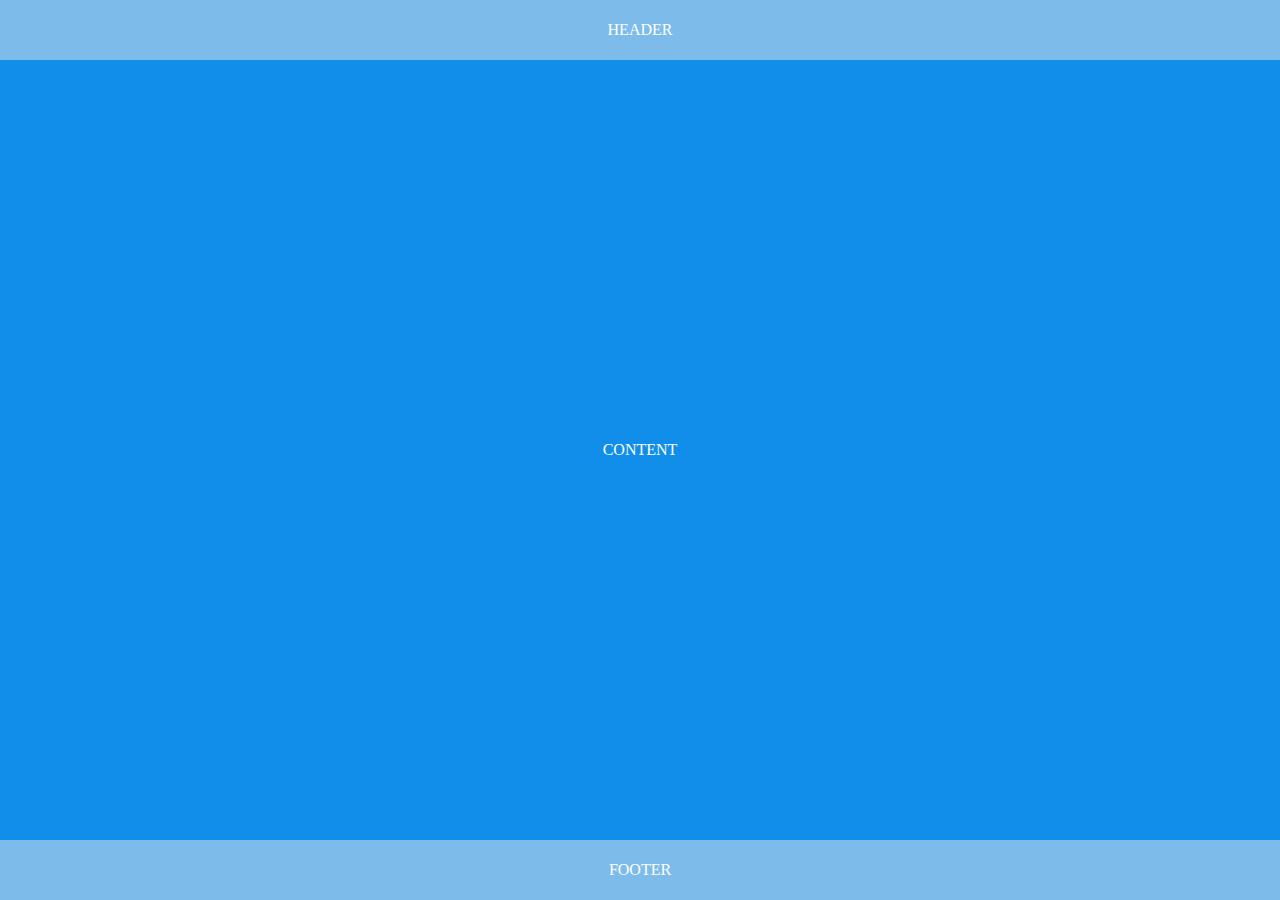
<file: flex-layout/demos/1.html>
<!-- Sticky Footer -->

<!DOCTYPE html>
<html lang="en">
<head>
  <meta charset="UTF-8">
  <meta name="viewport" content="width=device-width, initial-scale=1.0">
  <meta http-equiv="X-UA-Compatible" content="ie=edge">
  <title>demo 1 - Sticky Footer</title>
  <link rel="stylesheet" href="./preset.css">
  <style>
  body {
    min-height: 100vh;
    display: flex;
    flex-direction: column;
  }
  article {
    flex: auto;
  }
  </style>
</head>
<body>
  <header>HEADER</header>
  <article>CONTENT</article>
  <footer>FOOTER</footer>
</body>
</html>
</file>
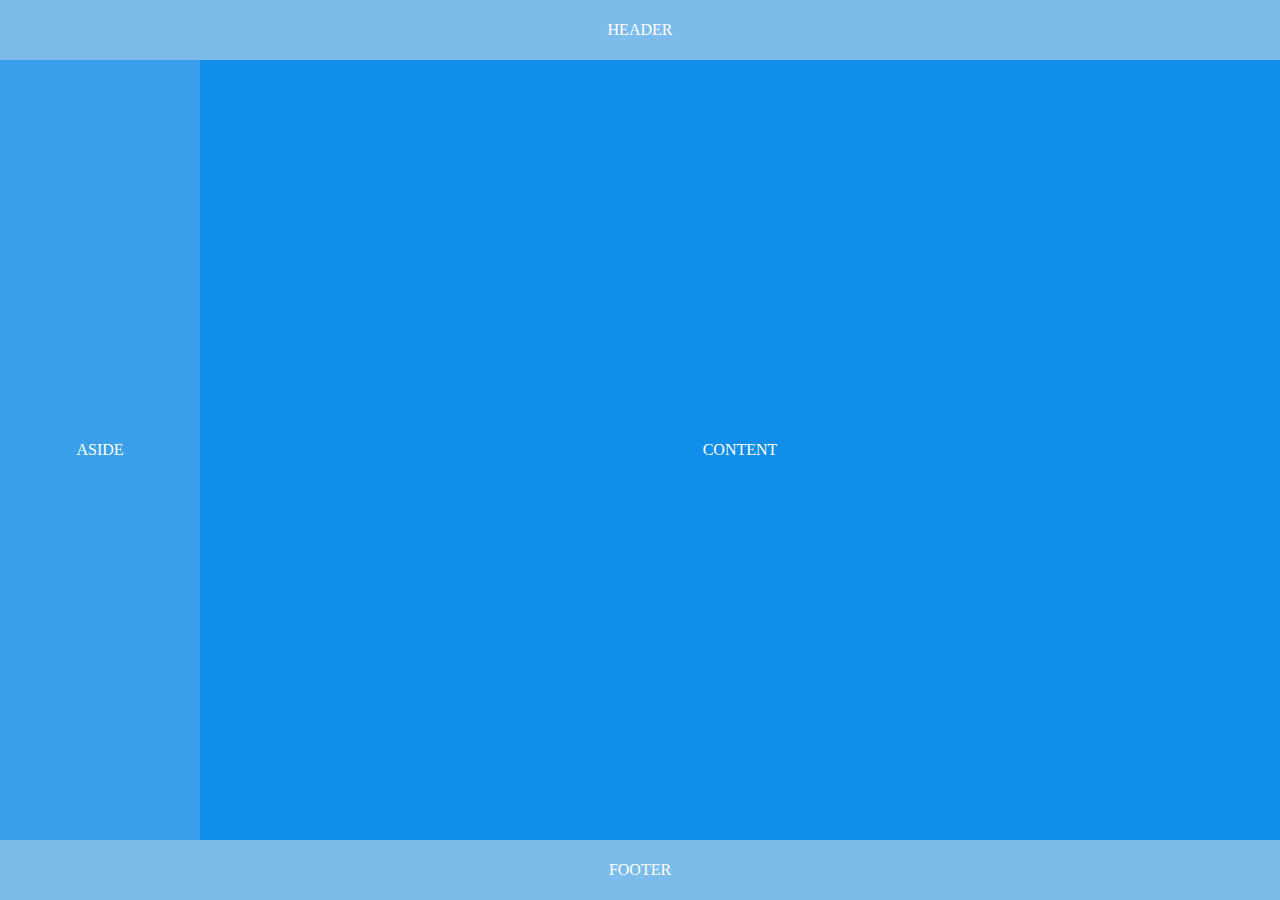
<file: flex-layout/demos/2.html>
<!DOCTYPE html>
<html lang="en">
<head>
  <meta charset="UTF-8">
  <meta name="viewport" content="width=device-width, initial-scale=1.0">
  <meta http-equiv="X-UA-Compatible" content="ie=edge">
  <title>demo 2</title>
  <link rel="stylesheet" href="./preset.css">
  <style>
  body {
    min-height: 100vh;
    display: flex;
    flex-direction: column;
  }
  .content {
    flex: auto;
    display: flex;
  }
  .content article {
    flex: auto;
  }
  .content aside {
    flex: none;
    width: 200px;
  }  
  </style>
</head>
<body>
  <header>HEADER</header>
  <div class="content">
    <aside>ASIDE</aside>
    <article>CONTENT</article>
  </div>
  <footer>FOOTER</footer>
</body>
</html>
</file>
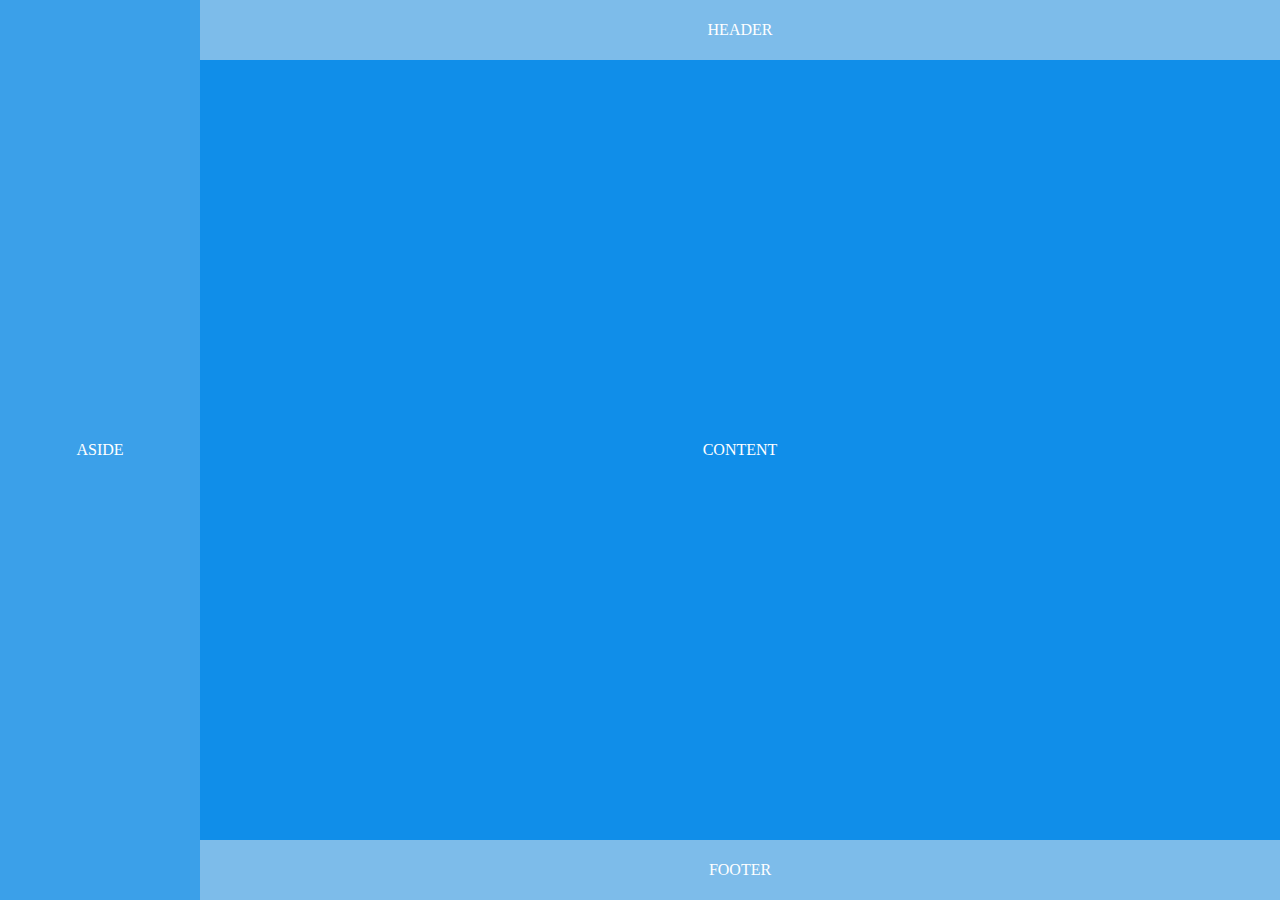
<file: flex-layout/demos/3.html>
<!DOCTYPE html>
<html lang="en">
<head>
  <meta charset="UTF-8">
  <meta name="viewport" content="width=device-width, initial-scale=1.0">
  <meta http-equiv="X-UA-Compatible" content="ie=edge">
  <title>demo 3</title>
  <link rel="stylesheet" href="./preset.css">
  <style>
  body {
    min-height: 100vh;
    display: flex;
  }
  aside {
    flex: none;
    width: 200px;
  }
  .content {
    flex: auto;
    display: flex;
    flex-direction: column;
  }
  .content article {
    flex: auto;
  }
</style>
</head>
<body>
  <aside>ASIDE</aside>
  <div class="content">
    <header>HEADER</header>
    <article>CONTENT</article>
    <footer>FOOTER</footer>
  </div>
</body>
</html>
</file>
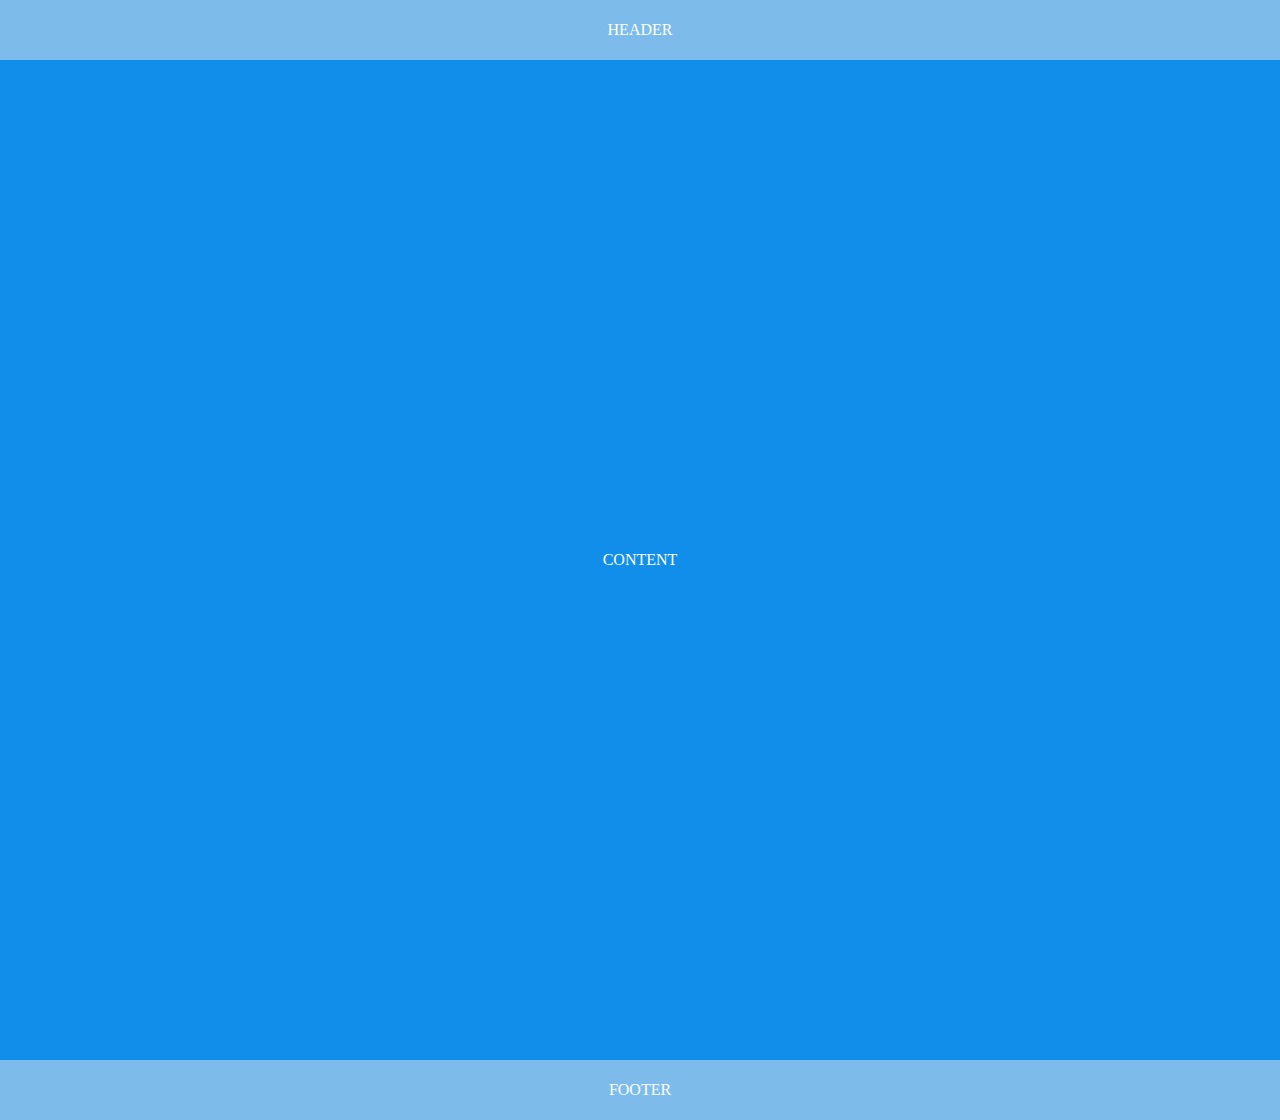
<file: flex-layout/demos/4.html>
<!-- Sticky Header -->

<!DOCTYPE html>
<html lang="en">
<head>
  <meta charset="UTF-8">
  <meta name="viewport" content="width=device-width, initial-scale=1.0">
  <meta http-equiv="X-UA-Compatible" content="ie=edge">
  <title>demo 4 - Sticky Header</title>
  <link rel="stylesheet" href="./preset.css">
  <style>
  body {
    min-height: 100vh;
    display: flex;
    flex-direction: column;
    padding-top: 60px;
  }
  header {
    height: 60px;
    position: fixed;
    top: 0;
    left: 0;
    right: 0;
    padding: 0;
  }
  article {
    flex: auto;
    height: 1000px;
  }
  </style>
</head>
<body>
  <header>HEADER</header>
  <article>CONTENT</article>
  <footer>FOOTER</footer>
</body>
</html>
</file>
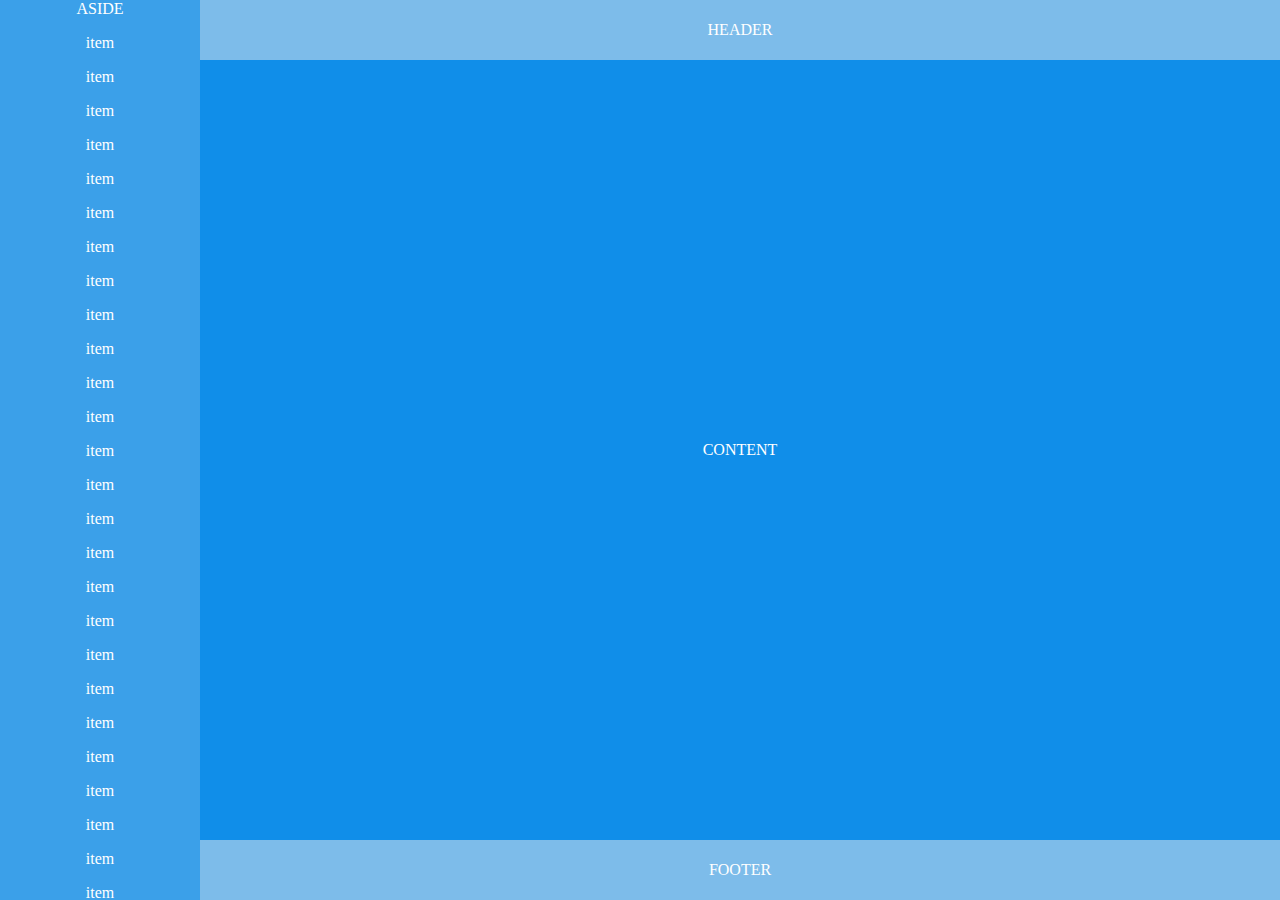
<file: flex-layout/demos/5.html>
<!-- Sticky Sidebar -->

<!DOCTYPE html>
<html lang="en">
<head>
  <meta charset="UTF-8">
  <meta name="viewport" content="width=device-width, initial-scale=1.0">
  <meta http-equiv="X-UA-Compatible" content="ie=edge">
  <title>demo 5 - Sticky Sidebar</title>
  <link rel="stylesheet" href="./preset.css">
  <style>
  body {
    height: 100vh;
    display: flex;
  }
  aside {
    flex: none;
    width: 200px;
    overflow-y: auto;
    display: block;
  }
  .content {
    flex: auto;
    display: flex;
    flex-direction: column;
    overflow-y: auto;
  }
  .content article {
    flex: auto;
  }
  </style>
</head>
<body>
  <aside>
    ASIDE
    <p>item</p>
    <p>item</p>
    <p>item</p>
    <p>item</p>
    <p>item</p>
    <p>item</p>
    <p>item</p>
    <p>item</p>
    <p>item</p>
    <p>item</p>
    <p>item</p>
    <p>item</p>
    <p>item</p>
    <p>item</p>
    <p>item</p>
    <p>item</p>
    <p>item</p>
    <p>item</p>
    <p>item</p>
    <p>item</p>
    <p>item</p>
    <p>item</p>
    <p>item</p>
    <p>item</p>
    <p>item</p>
    <p>item</p>
    <p>item</p>
    <p>item</p>
    <p>item</p>
    <p>item</p>
    <p>item</p>
    <p>item</p>
    <p>item</p>
    <p>item</p>
    <p>item</p>
    <p>item</p>
  </aside>
  <div class="content">
    <header>HEADER</header>
    <article>CONTENT</article>
    <footer>FOOTER</footer>
  </div>
</body>
</html>
</file>
<file: slides/reveal.js/css/theme/black.css>
/**
 * Black theme for reveal.js. This is the opposite of the 'white' theme.
 *
 * By Hakim El Hattab, http://hakim.se
 */
@import url(../../lib/font/source-sans-pro/source-sans-pro.css);
section.has-light-background, section.has-light-background h1, section.has-light-background h2, section.has-light-background h3, section.has-light-background h4, section.has-light-background h5, section.has-light-background h6 {
  color: #222; }

/*********************************************
 * GLOBAL STYLES
 *********************************************/
body {
  background: #222;
  background-color: #222; }

.reveal {
  font-family: "Source Sans Pro", Helvetica, sans-serif;
  font-size: 42px;
  font-weight: normal;
  color: #fff; }

::selection {
  color: #fff;
  background: #bee4fd;
  text-shadow: none; }

::-moz-selection {
  color: #fff;
  background: #bee4fd;
  text-shadow: none; }

.reveal .slides > section,
.reveal .slides > section > section {
  line-height: 1.3;
  font-weight: inherit; }

/*********************************************
 * HEADERS
 *********************************************/
.reveal h1,
.reveal h2,
.reveal h3,
.reveal h4,
.reveal h5,
.reveal h6 {
  margin: 0 0 20px 0;
  color: #fff;
  font-family: "Source Sans Pro", Helvetica, sans-serif;
  font-weight: 600;
  line-height: 1.2;
  letter-spacing: normal;
  text-transform: uppercase;
  text-shadow: none;
  word-wrap: break-word; }

.reveal h1 {
  font-size: 2.5em; }

.reveal h2 {
  font-size: 1.6em; }

.reveal h3 {
  font-size: 1.3em; }

.reveal h4 {
  font-size: 1em; }

.reveal h1 {
  text-shadow: none; }

/*********************************************
 * OTHER
 *********************************************/
.reveal p {
  margin: 20px 0;
  line-height: 1.3; }

/* Ensure certain elements are never larger than the slide itself */
.reveal img,
.reveal video,
.reveal iframe {
  max-width: 95%;
  max-height: 95%; }

.reveal strong,
.reveal b {
  font-weight: bold; }

.reveal em {
  font-style: italic; }

.reveal ol,
.reveal dl,
.reveal ul {
  display: inline-block;
  text-align: left;
  margin: 0 0 0 1em; }

.reveal ol {
  list-style-type: decimal; }

.reveal ul {
  list-style-type: disc; }

.reveal ul ul {
  list-style-type: square; }

.reveal ul ul ul {
  list-style-type: circle; }

.reveal ul ul,
.reveal ul ol,
.reveal ol ol,
.reveal ol ul {
  display: block;
  margin-left: 40px; }

.reveal dt {
  font-weight: bold; }

.reveal dd {
  margin-left: 40px; }

.reveal q,
.reveal blockquote {
  quotes: none; }

.reveal blockquote {
  display: block;
  position: relative;
  width: 70%;
  margin: 20px auto;
  padding: 5px;
  font-style: italic;
  background: rgba(255, 255, 255, 0.05);
  box-shadow: 0px 0px 2px rgba(0, 0, 0, 0.2); }

.reveal blockquote p:first-child,
.reveal blockquote p:last-child {
  display: inline-block; }

.reveal q {
  font-style: italic; }

.reveal pre {
  display: block;
  position: relative;
  width: 90%;
  margin: 20px auto;
  text-align: left;
  font-size: 0.55em;
  font-family: monospace;
  line-height: 1.2em;
  word-wrap: break-word;
  box-shadow: 0px 0px 6px rgba(0, 0, 0, 0.3); }

.reveal code {
  font-family: monospace; }

.reveal pre code {
  display: block;
  padding: 5px;
  overflow: auto;
  max-height: 400px;
  word-wrap: normal; }

.reveal table {
  margin: auto;
  border-collapse: collapse;
  border-spacing: 0; }

.reveal table th {
  font-weight: bold; }

.reveal table th,
.reveal table td {
  text-align: left;
  padding: 0.2em 0.5em 0.2em 0.5em;
  border-bottom: 1px solid; }

.reveal table th[align="center"],
.reveal table td[align="center"] {
  text-align: center; }

.reveal table th[align="right"],
.reveal table td[align="right"] {
  text-align: right; }

.reveal table tbody tr:last-child th,
.reveal table tbody tr:last-child td {
  border-bottom: none; }

.reveal sup {
  vertical-align: super; }

.reveal sub {
  vertical-align: sub; }

.reveal small {
  display: inline-block;
  font-size: 0.6em;
  line-height: 1.2em;
  vertical-align: top; }

.reveal small * {
  vertical-align: top; }

/*********************************************
 * LINKS
 *********************************************/
.reveal a {
  color: #42affa;
  text-decoration: none;
  -webkit-transition: color .15s ease;
  -moz-transition: color .15s ease;
  transition: color .15s ease; }

.reveal a:hover {
  color: #8dcffc;
  text-shadow: none;
  border: none; }

.reveal .roll span:after {
  color: #fff;
  background: #068de9; }

/*********************************************
 * IMAGES
 *********************************************/
.reveal section img {
  margin: 15px 0px;
  background: rgba(255, 255, 255, 0.12);
  border: 4px solid #fff;
  box-shadow: 0 0 10px rgba(0, 0, 0, 0.15); }

.reveal section img.plain {
  border: 0;
  box-shadow: none; }

.reveal a img {
  -webkit-transition: all .15s linear;
  -moz-transition: all .15s linear;
  transition: all .15s linear; }

.reveal a:hover img {
  background: rgba(255, 255, 255, 0.2);
  border-color: #42affa;
  box-shadow: 0 0 20px rgba(0, 0, 0, 0.55); }

/*********************************************
 * NAVIGATION CONTROLS
 *********************************************/
.reveal .controls .navigate-left,
.reveal .controls .navigate-left.enabled {
  border-right-color: #42affa; }

.reveal .controls .navigate-right,
.reveal .controls .navigate-right.enabled {
  border-left-color: #42affa; }

.reveal .controls .navigate-up,
.reveal .controls .navigate-up.enabled {
  border-bottom-color: #42affa; }

.reveal .controls .navigate-down,
.reveal .controls .navigate-down.enabled {
  border-top-color: #42affa; }

.reveal .controls .navigate-left.enabled:hover {
  border-right-color: #8dcffc; }

.reveal .controls .navigate-right.enabled:hover {
  border-left-color: #8dcffc; }

.reveal .controls .navigate-up.enabled:hover {
  border-bottom-color: #8dcffc; }

.reveal .controls .navigate-down.enabled:hover {
  border-top-color: #8dcffc; }

/*********************************************
 * PROGRESS BAR
 *********************************************/
.reveal .progress {
  background: rgba(0, 0, 0, 0.2); }

.reveal .progress span {
  background: #42affa;
  -webkit-transition: width 800ms cubic-bezier(0.26, 0.86, 0.44, 0.985);
  -moz-transition: width 800ms cubic-bezier(0.26, 0.86, 0.44, 0.985);
  transition: width 800ms cubic-bezier(0.26, 0.86, 0.44, 0.985); }
</file>
<file: slides/reveal.js/lib/css/zenburn.css>
/*

Zenburn style from voldmar.ru (c) Vladimir Epifanov <voldmar@voldmar.ru>
based on dark.css by Ivan Sagalaev

*/

.hljs {
  display: block;
  overflow-x: auto;
  padding: 0.5em;
  background: #3f3f3f;
  color: #dcdcdc;
}

.hljs-keyword,
.hljs-selector-tag,
.hljs-tag {
  color: #e3ceab;
}

.hljs-template-tag {
  color: #dcdcdc;
}

.hljs-number {
  color: #8cd0d3;
}

.hljs-variable,
.hljs-template-variable,
.hljs-attribute {
  color: #efdcbc;
}

.hljs-literal {
  color: #efefaf;
}

.hljs-subst {
  color: #8f8f8f;
}

.hljs-title,
.hljs-name,
.hljs-selector-id,
.hljs-selector-class,
.hljs-section,
.hljs-type {
  color: #efef8f;
}

.hljs-symbol,
.hljs-bullet,
.hljs-link {
  color: #dca3a3;
}

.hljs-deletion,
.hljs-string,
.hljs-built_in,
.hljs-builtin-name {
  color: #cc9393;
}

.hljs-addition,
.hljs-comment,
.hljs-quote,
.hljs-meta {
  color: #7f9f7f;
}


.hljs-emphasis {
  font-style: italic;
}

.hljs-strong {
  font-weight: bold;
}
</file>
<file: slides/the-front-of-front-end/index.css>
.reveal {
  font-size: 30px;
}

.reveal .section-title {
  font-size: 60px;
}
.reveal .section-content {
  font-size: 28px;
}
.reveal .section-content div {
  font-size: 28px;
}
.reveal .section-half {
  display: inline-block;
  margin: 0;
  padding: 8%;
  width: 30%;
}

.reveal .text-left {
  text-align: left;
}

.reveal .block-black {
  background-color:#000000; 
  color: #fff;
  font-size: 30px;
  margin: 10px 0;
  padding: 5px 20px; 
}

.reveal .img-no-border {
   background:none; 
   box-shadow:0 0 0; 
   border:0;
}

.reveal pre {
  box-shadow: 0 0 0;
}
.reveal pre code {
  padding: 20px;
  border-radius: 15px;
}

#vr-button {
  position: absolute;
  left: 100px;
  top: 100px;
  z-index: 100;
}
</file>
<file: flex-layout/demos/preset.css>
body {
  margin: 0;
}
header, footer, article, aside {
  color: #fff;
  min-height: 60px;
  text-align: center;
  display: flex;
  align-items: center;
  justify-content: center;
}
header, footer {
  background-color: #7dbcea;
}
aside {
  background-color: #3ba0e9;
}
article {
  min-height: 300px;
  background-color: #108ee9;
}
</file>
